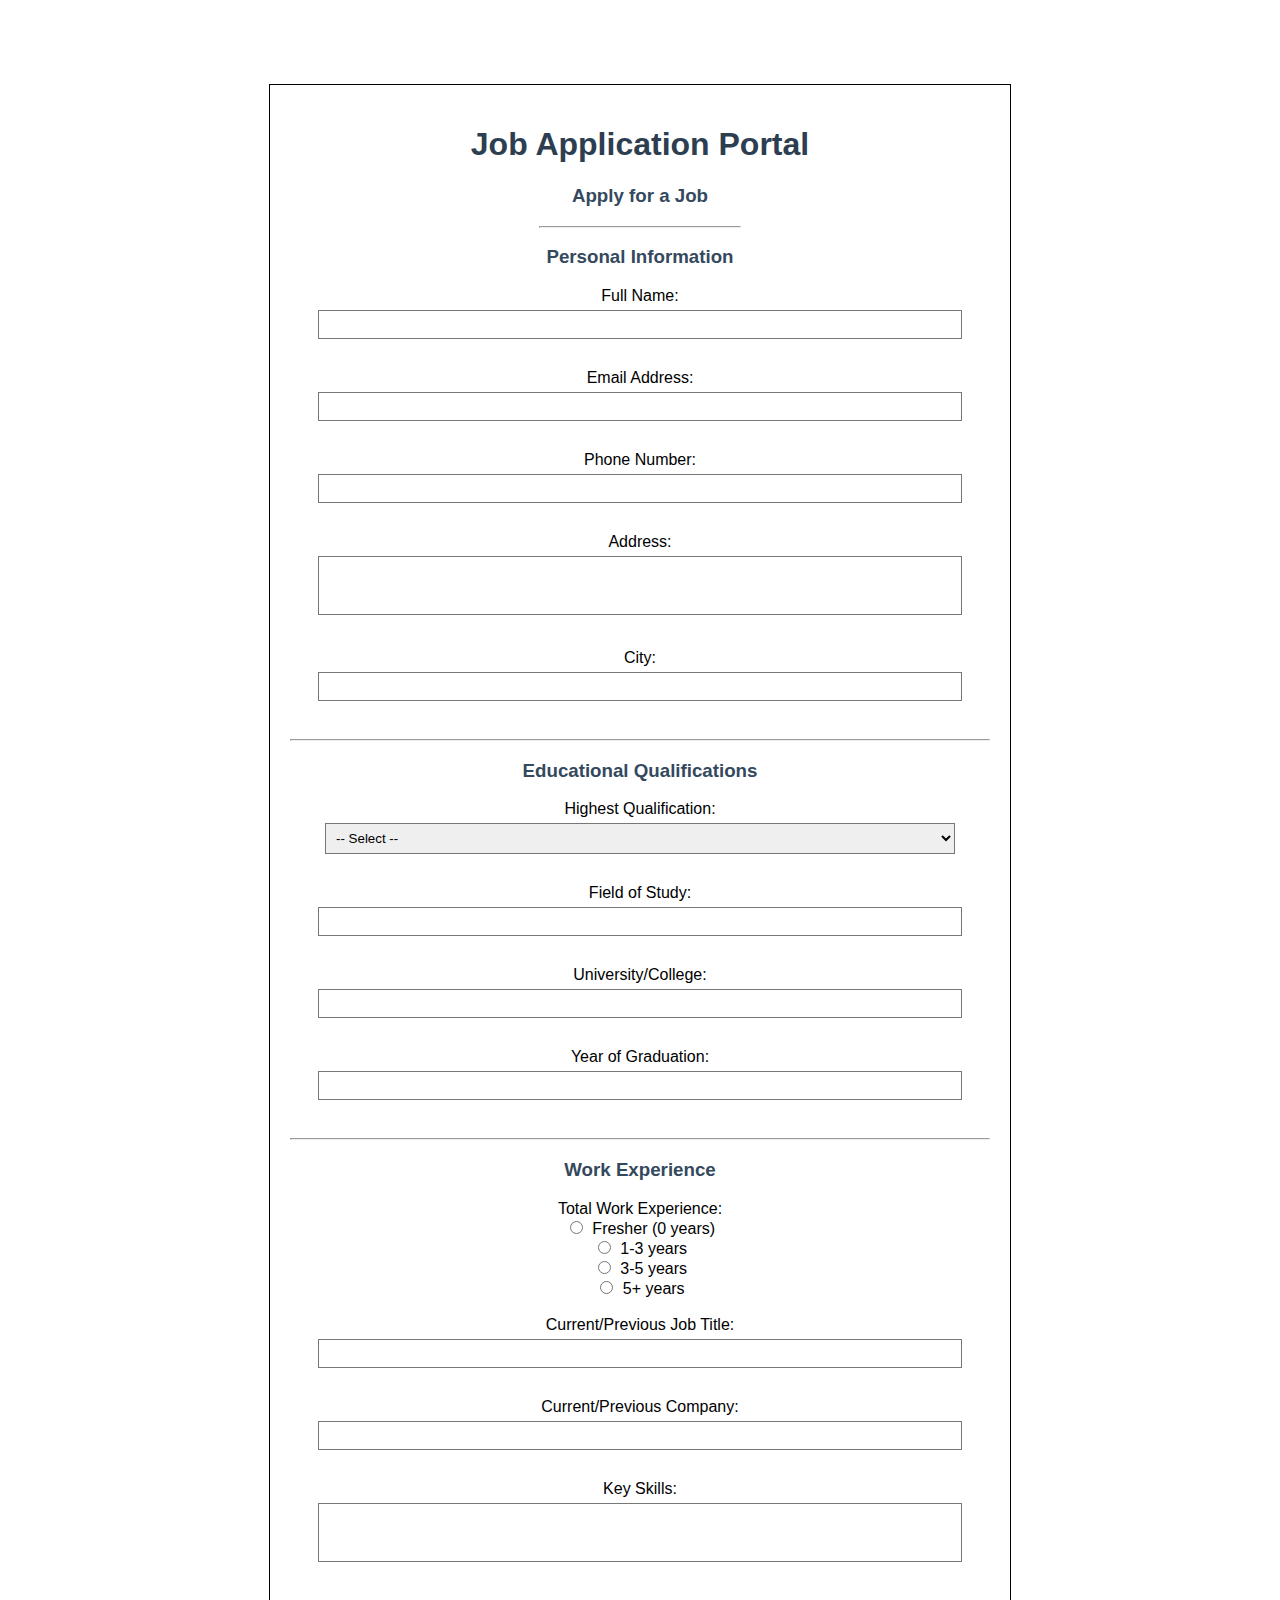
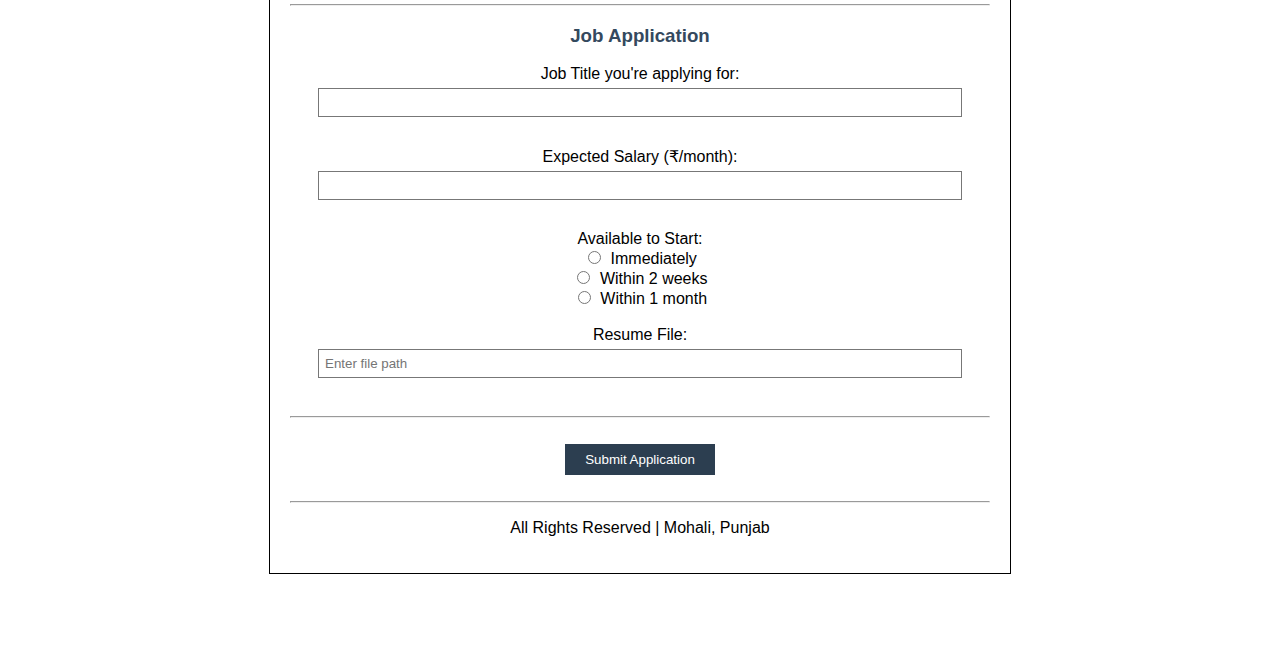
<file: index.html>
<!DOCTYPE html>
<html>
<head>
    <title>Job Application Portal</title>
</head>
<link rel="stylesheet" href="style.css">

<body background="https://media.istockphoto.com/id/846288120/photo/modern-glass-silhouettes-of-skyscrapers.jpg?s=612x612&w=0&k=20&c=h4JDj_Co_hgzFpPJWUvR6AoqiLsR6p2dbsE_dSMXb-0=" style="background-size: cover;">
<center>
<br><br>

<div class="container">
<center>
<h1>Job Application Portal</h1>
<h3>Apply for a Job</h3>
<hr width="200">
</center>

<form>

<h3>Personal Information</h3>

Full Name:<br>
<input type="text" name="fullname" size="30"><br><br>

Email Address:<br>
<input type="email" name="email" size="30"><br><br>

Phone Number:<br>
<input type="tel" name="phone" size="30"><br><br>

Address:<br>
<textarea name="address" rows="3" cols="30"></textarea><br><br>

City:<br>
<input type="text" name="city" size="30"><br><br>

<hr>

<h3>Educational Qualifications</h3>

Highest Qualification:<br>
<select name="qualification">
    <option value="">-- Select --</option>
    <option value="highschool">High School</option>
    <option value="diploma">Diploma</option>
    <option value="bachelor">Bachelor's Degree</option>
    <option value="master">Master's Degree</option>
    <option value="phd">PhD</option>
</select><br><br>

Field of Study:<br>
<input type="text" name="fieldofstudy" size="30"><br><br>

University/College:<br>
<input type="text" name="university" size="30"><br><br>

Year of Graduation:<br>
<input type="text" name="graduationyear" size="30"><br><br>

<hr>

<h3>Work Experience</h3>

Total Work Experience:<br>
<input type="radio" name="experience" value="fresher"> Fresher (0 years)<br>
<input type="radio" name="experience" value="1to3"> 1-3 years<br>
<input type="radio" name="experience" value="3to5"> 3-5 years<br>
<input type="radio" name="experience" value="5plus"> 5+ years<br><br>

Current/Previous Job Title:<br>
<input type="text" name="currentjob" size="30"><br><br>

Current/Previous Company:<br>
<input type="text" name="currentcompany" size="30"><br><br>

Key Skills:<br>
<textarea name="skills" rows="3" cols="30"></textarea><br><br>

<hr>

<h3>Job Application</h3>

Job Title you're applying for:<br>
<input type="text" name="jobapplyingfor" size="30"><br><br>

Expected Salary (₹/month):<br>
<input type="text" name="expectedsalary" size="30"><br><br>

Available to Start:<br>
<input type="radio" name="availability" value="immediate"> Immediately<br>
<input type="radio" name="availability" value="2weeks"> Within 2 weeks<br>
<input type="radio" name="availability" value="1month"> Within 1 month<br><br>

Resume File:<br>
<input type="text" name="resume" size="30" placeholder="Enter file path"><br><br>
<hr>
<br>
<center>
<input type="submit" value="Submit Application">
</center>
</form>
<br>
<hr>
<p>All Rights Reserved | Mohali, Punjab</p>
</div>
<br><br>
</center>
</body>
</html>
</file>
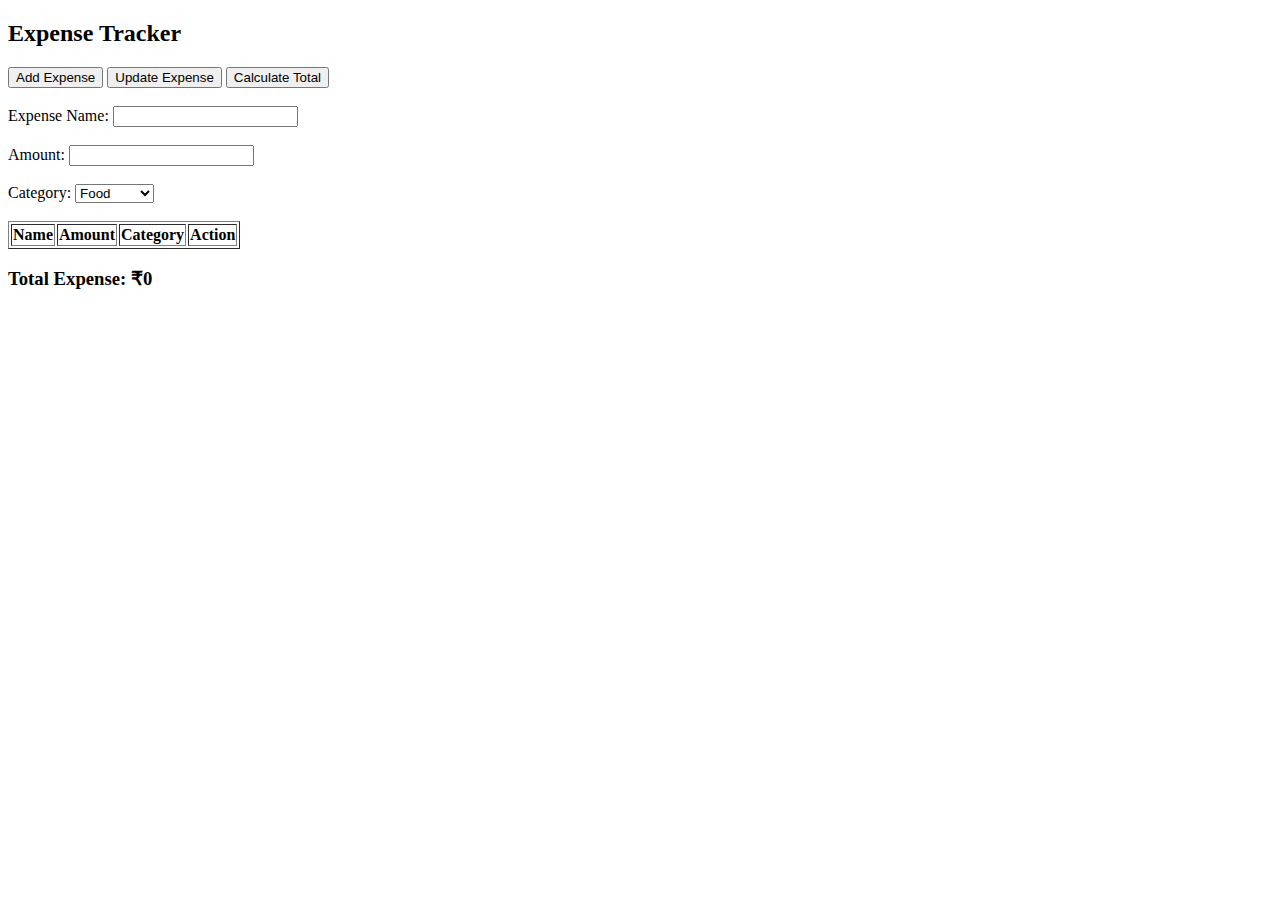
<file: FS_LabMST/index.html>
<!DOCTYPE html>
<html>
<head>
<title>Simple Expense Tracker</title>
</head>

<body>

<h2>Expense Tracker</h2>

<button id="addBtn">Add Expense</button>
<button id="updateBtn">Update Expense</button>
<button id="totalBtn">Calculate Total</button>

<br><br>

Expense Name:
<input type="text" id="name">

<br><br>

Amount:
<input type="number" id="amount">

<br><br>

Category:
<select id="category">
<option>Food</option>
<option>Travel</option>
<option>Shopping</option>
</select>

<br><br>

<table border="1" id="expenseTable">

<tr>
<th>Name</th>
<th>Amount</th>
<th>Category</th>
<th>Action</th>
</tr>

</table>

<h3>Total Expense: ₹<span id="total">0</span></h3>

<script src="script.js"></script>

</body>
</html>
</file>
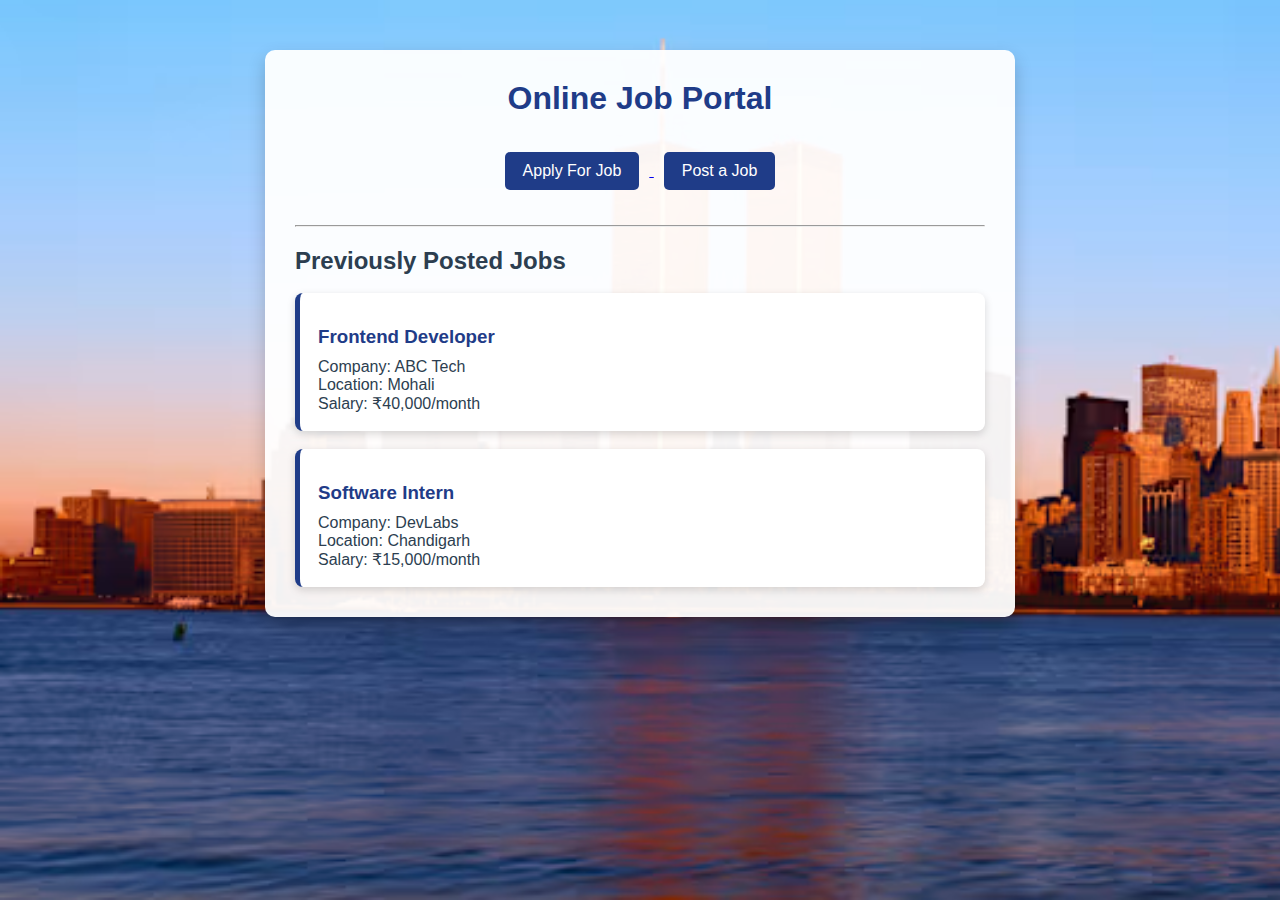
<file: Jobportalfinal/index.html>
<!DOCTYPE html>
<html>
<head>
    <title>Job Portal Home</title>
    <link rel="stylesheet" href="style.css">
</head>

<body background="panoramic-view-of-lower-manhattan-and-hudson-river-new-york-city-skyline-ny-with-world-trade-towe.avif"
style="background-size:cover">

<div class="container">

<h1 align="center">Online Job Portal</h1>

<div class="home-buttons">
    <a href="JobPortalexp.html">
        <button class="mainBtn">Apply For Job</button>
    </a>

    <a href="PostJob.html">
        <button class="mainBtn">Post a Job</button>
    </a>
</div>

<hr>

<h2>Previously Posted Jobs</h2>

<div class="job-card">
    <h3>Frontend Developer</h3>
    <p>Company: ABC Tech</p>
    <p>Location: Mohali</p>
    <p>Salary: ₹40,000/month</p>
</div>

<div class="job-card">
    <h3>Software Intern</h3>
    <p>Company: DevLabs</p>
    <p>Location: Chandigarh</p>
    <p>Salary: ₹15,000/month</p>
</div>

</div>
</body>
</html>
</file>
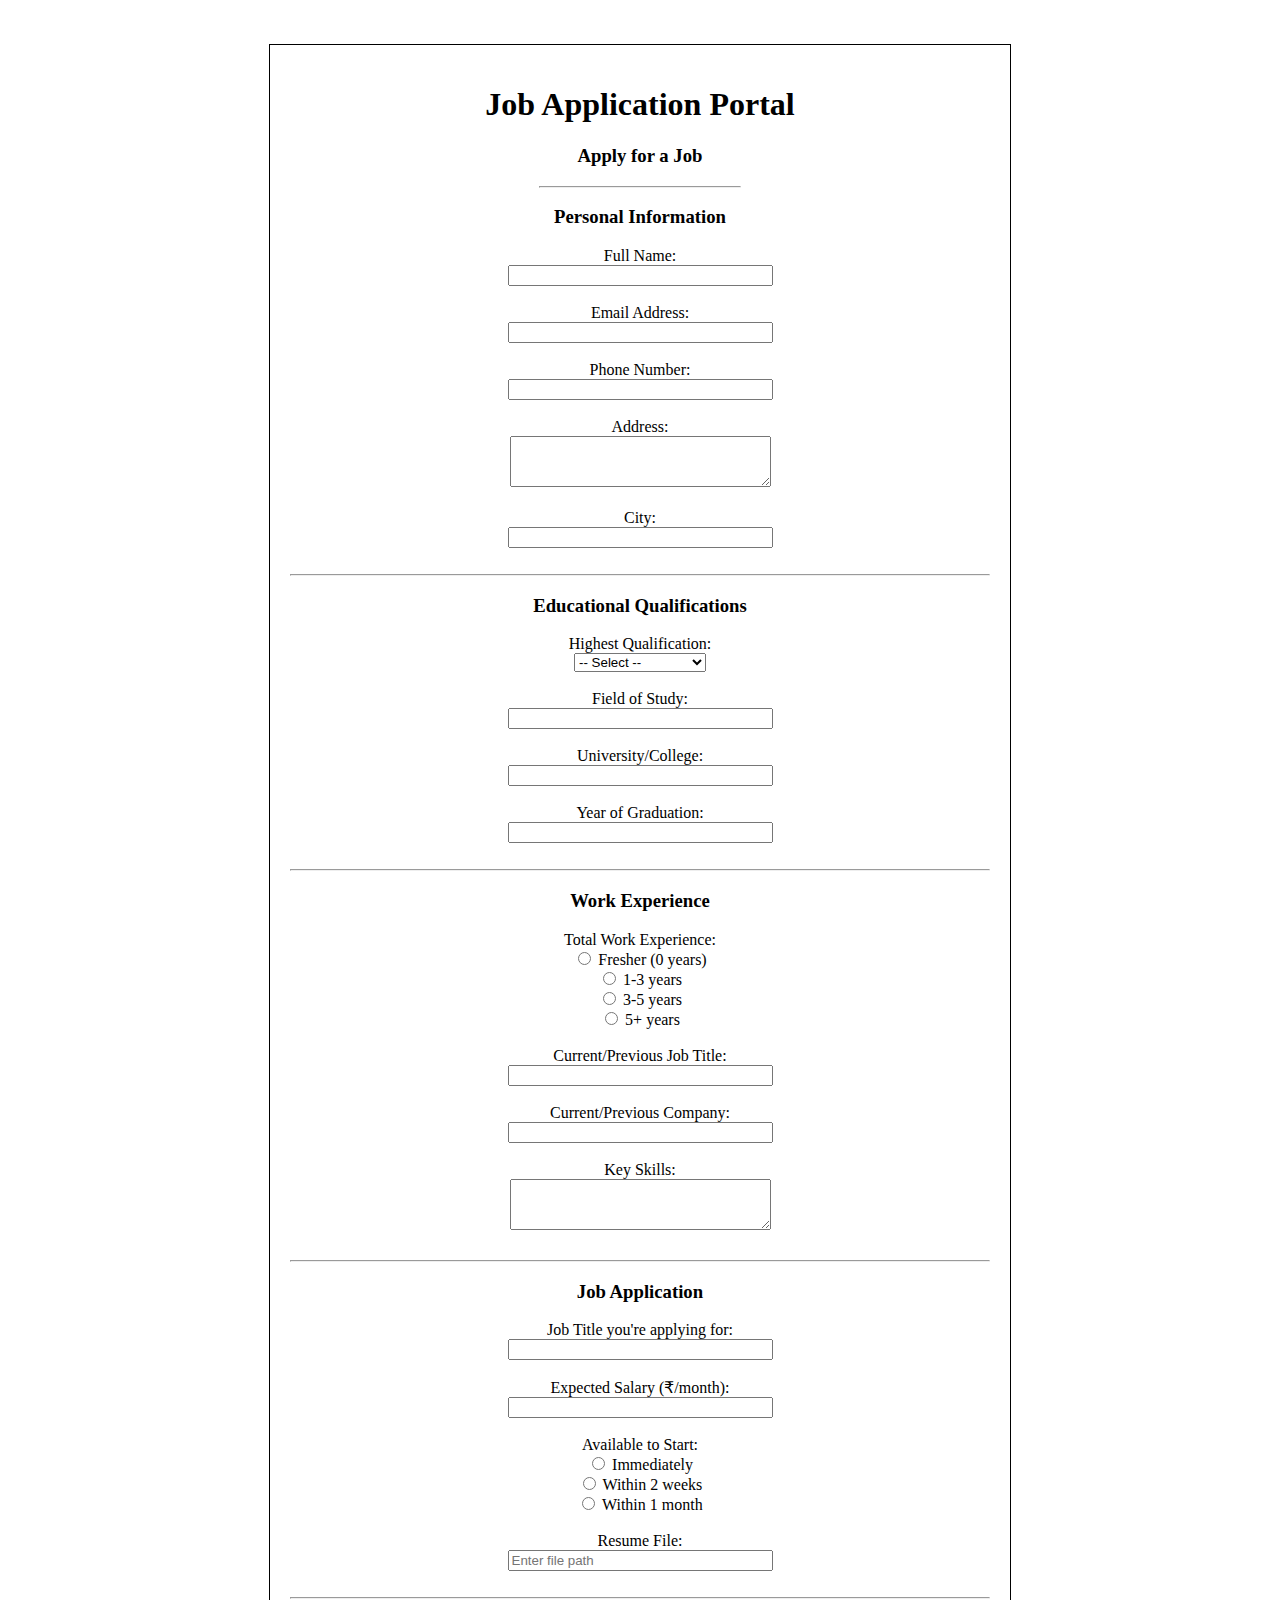
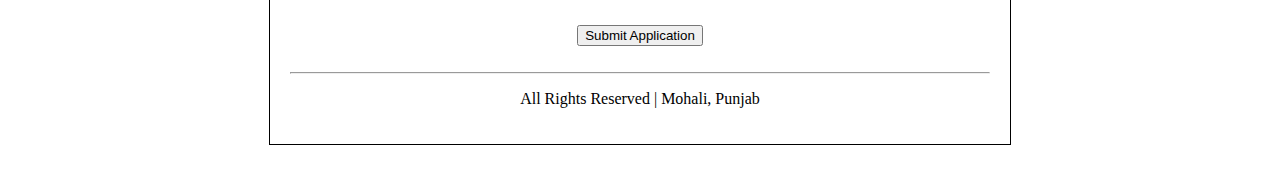
<file: JobPortal.html>
<!DOCTYPE html>
<html>
<head>
    <title>Job Application Portal</title>
</head>
<body background="https://media.istockphoto.com/id/846288120/photo/modern-glass-silhouettes-of-skyscrapers.jpg?s=612x612&w=0&k=20&c=h4JDj_Co_hgzFpPJWUvR6AoqiLsR6p2dbsE_dSMXb-0=" style="background-size: cover;">
<center>
<br><br>

<div style="background-color:white; border: 1px solid black; padding: 20px; width: 700px;">
<center>
<h1>Job Application Portal</h1>
<h3>Apply for a Job</h3>
<hr width="200">
</center>

<form>

<h3>Personal Information</h3>

Full Name:<br>
<input type="text" name="fullname" size="30"><br><br>

Email Address:<br>
<input type="email" name="email" size="30"><br><br>

Phone Number:<br>
<input type="tel" name="phone" size="30"><br><br>

Address:<br>
<textarea name="address" rows="3" cols="30"></textarea><br><br>

City:<br>
<input type="text" name="city" size="30"><br><br>

<hr>

<h3>Educational Qualifications</h3>

Highest Qualification:<br>
<select name="qualification">
    <option value="">-- Select --</option>
    <option value="highschool">High School</option>
    <option value="diploma">Diploma</option>
    <option value="bachelor">Bachelor's Degree</option>
    <option value="master">Master's Degree</option>
    <option value="phd">PhD</option>
</select><br><br>

Field of Study:<br>
<input type="text" name="fieldofstudy" size="30"><br><br>

University/College:<br>
<input type="text" name="university" size="30"><br><br>

Year of Graduation:<br>
<input type="text" name="graduationyear" size="30"><br><br>

<hr>

<h3>Work Experience</h3>

Total Work Experience:<br>
<input type="radio" name="experience" value="fresher"> Fresher (0 years)<br>
<input type="radio" name="experience" value="1to3"> 1-3 years<br>
<input type="radio" name="experience" value="3to5"> 3-5 years<br>
<input type="radio" name="experience" value="5plus"> 5+ years<br><br>

Current/Previous Job Title:<br>
<input type="text" name="currentjob" size="30"><br><br>

Current/Previous Company:<br>
<input type="text" name="currentcompany" size="30"><br><br>

Key Skills:<br>
<textarea name="skills" rows="3" cols="30"></textarea><br><br>

<hr>

<h3>Job Application</h3>

Job Title you're applying for:<br>
<input type="text" name="jobapplyingfor" size="30"><br><br>

Expected Salary (₹/month):<br>
<input type="text" name="expectedsalary" size="30"><br><br>

Available to Start:<br>
<input type="radio" name="availability" value="immediate"> Immediately<br>
<input type="radio" name="availability" value="2weeks"> Within 2 weeks<br>
<input type="radio" name="availability" value="1month"> Within 1 month<br><br>

Resume File:<br>
<input type="text" name="resume" size="30" placeholder="Enter file path"><br><br>
<hr>
<br>
<center>
<input type="submit" value="Submit Application">
</center>
</form>
<br>
<hr>
<p>All Rights Reserved | Mohali, Punjab</p>
</div>
<br><br>
</center>
</body>
</html>
</file>
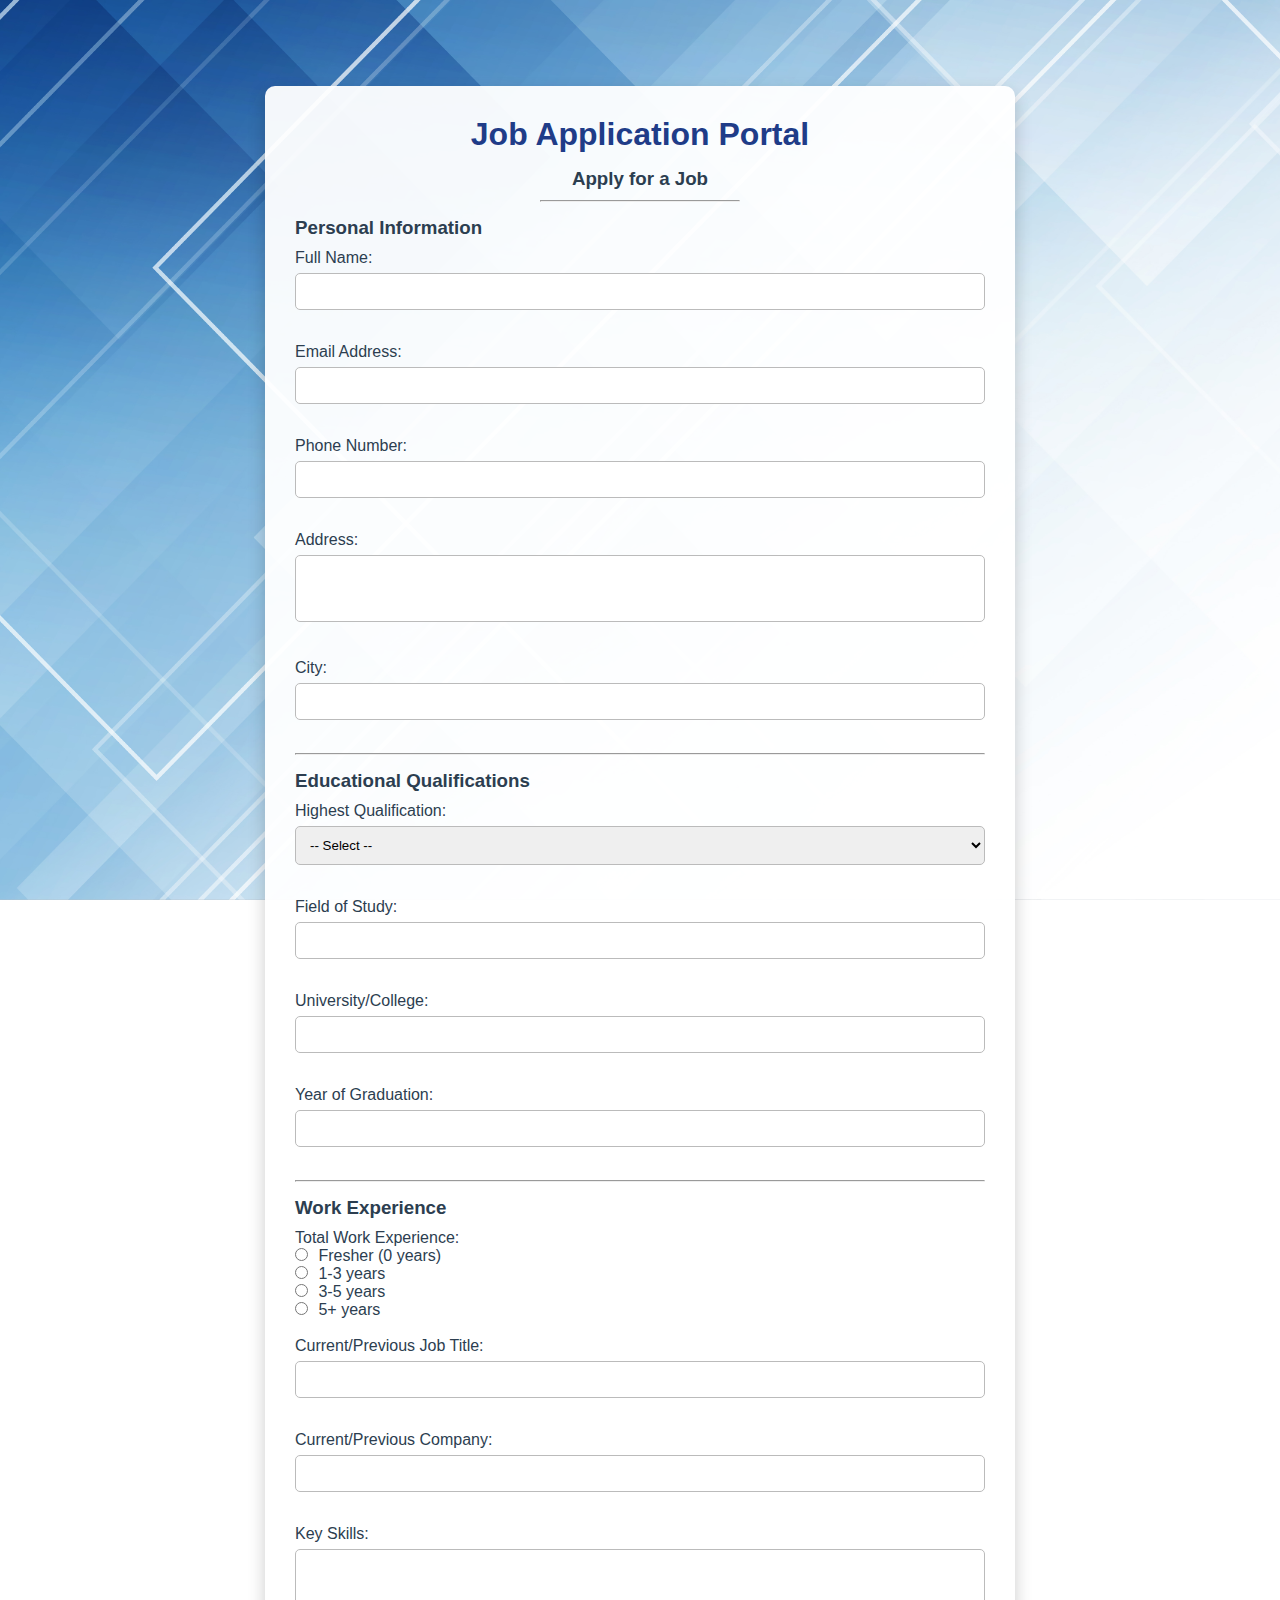
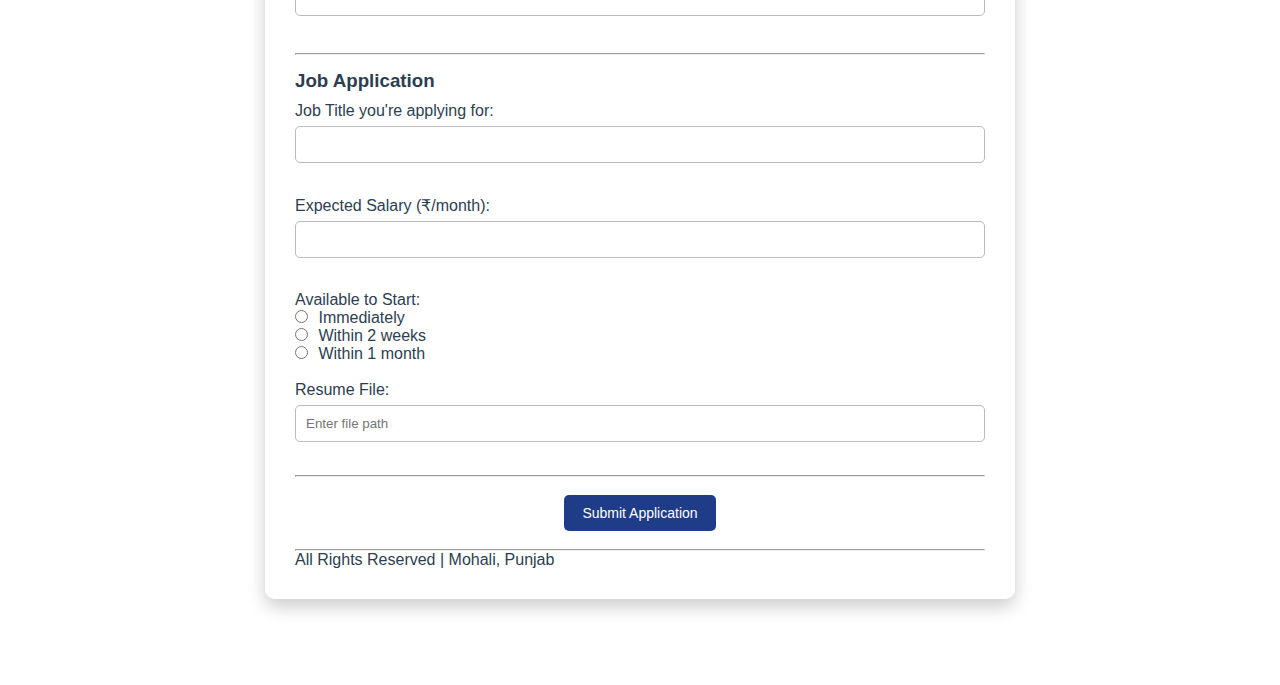
<file: Jobportalfinal/JobPortalexp.html>
<!DOCTYPE html>
<html>
<head>
    <title>Job Application Portal</title>
</head>
<link rel="stylesheet" href="style.css">

<body background="low_poly_banner_design_1711.jpg" style="background-size: cover;">
<center>
<br><br>
<script> </script>
<div class="container">
<center>
<h1>Job Application Portal</h1>
<h3>Apply for a Job</h3>
<hr width="200">
</center>

<form>

<h3>Personal Information</h3>

Full Name:<br>
<input type="text" name="fullname" size="30"><br><br>

Email Address:<br>
<input type="email" name="email" size="30"><br><br>

Phone Number:<br>
<input type="tel" name="phone" size="30"><br><br>

Address:<br>
<textarea name="address" rows="3" cols="30"></textarea><br><br>

City:<br>
<input type="text" name="city" size="30"><br><br>

<hr>

<h3>Educational Qualifications</h3>

Highest Qualification:<br>
<select name="qualification">
    <option value="">-- Select --</option>
    <option value="highschool">High School</option>
    <option value="diploma">Diploma</option>
    <option value="bachelor">Bachelor's Degree</option>
    <option value="master">Master's Degree</option>
    <option value="phd">PhD</option>
</select><br><br>

Field of Study:<br>
<input type="text" name="fieldofstudy" size="30"><br><br>

University/College:<br>
<input type="text" name="university" size="30"><br><br>

Year of Graduation:<br>
<input type="text" name="graduationyear" size="30"><br><br>

<hr>

<h3>Work Experience</h3>

Total Work Experience:<br>
<input type="radio" name="experience" value="fresher"> Fresher (0 years)<br>
<input type="radio" name="experience" value="1to3"> 1-3 years<br>
<input type="radio" name="experience" value="3to5"> 3-5 years<br>
<input type="radio" name="experience" value="5plus"> 5+ years<br><br>

Current/Previous Job Title:<br>
<input type="text" name="currentjob" size="30"><br><br>

Current/Previous Company:<br>
<input type="text" name="currentcompany" size="30"><br><br>

Key Skills:<br>
<textarea name="skills" rows="3" cols="30"></textarea><br><br>

<hr>

<h3>Job Application</h3>

Job Title you're applying for:<br>
<input type="text" name="jobapplyingfor" size="30"><br><br>

Expected Salary (₹/month):<br>
<input type="text" name="expectedsalary" size="30"><br><br>

Available to Start:<br>
<input type="radio" name="availability" value="immediate"> Immediately<br>
<input type="radio" name="availability" value="2weeks"> Within 2 weeks<br>
<input type="radio" name="availability" value="1month"> Within 1 month<br><br>

Resume File:<br>
<input type="text" name="resume" size="30" placeholder="Enter file path"><br><br>
<hr>
<br>
<center>
<input type="submit" value="Submit Application">
</center>
</form>
<br>
<hr>
<p>All Rights Reserved | Mohali, Punjab</p>
</div>
<br><br>
</center>
</body>
</html>
</file>
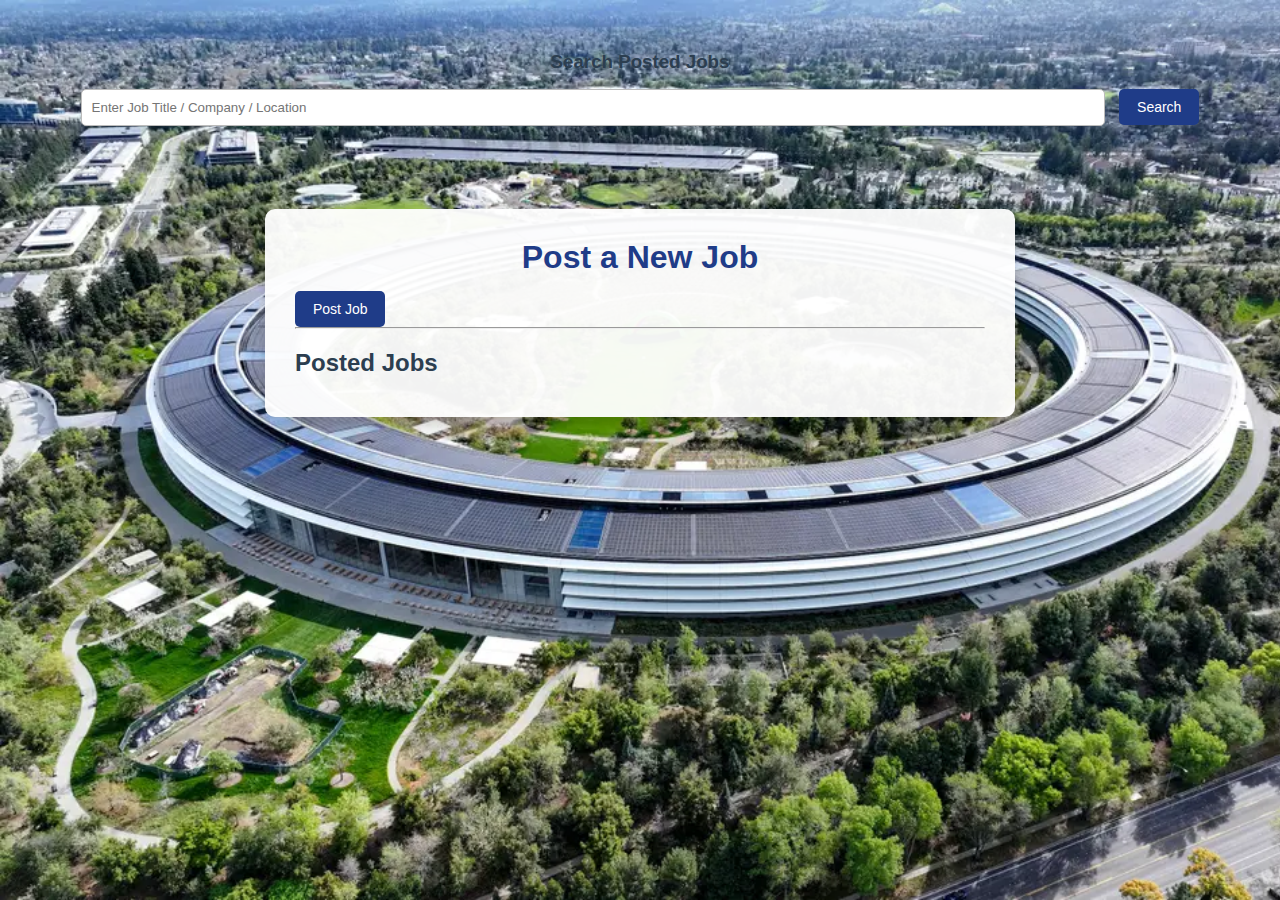
<file: Jobportalfinal/PostJob.html>
<!DOCTYPE html>
<html>
<head>
    <title>Post a New Job</title>
    <link rel="stylesheet" href="style.css">
</head>
<body background="66e1b13883b8099cf9fd7d8b.webp" style="background-size: cover;">
<center>    
<br><br>

<h3>Search Posted Jobs</h3>

<input type="text" id="searchInput"
placeholder="Enter Job Title / Company / Location">

<button id="searchBtn">Search</button>

<br><br>
<div class="container">

<h1>Post a New Job</h1>

<button id="postButton">Post Job</button>

<form id="jobForm" style="display:none;">

Job Title:<br>
<input type="text" id="jobtitle"><br>

Company:<br>
<input type="text" id="company"><br>

Location:<br>
<input type="text" id="location"><br>

Salary:<br>
<input type="text" id="salary"><br>

<br>
<button type="submit">Submit</button>
<button type="button" id="cancelBtn">Cancel</button>

</form>

<hr>

<h2>Posted Jobs</h2>
<div id="jobsContainer"></div>

</div>
<script src="PostJob.js"></script>
</center>
</body>
</html>
</file>
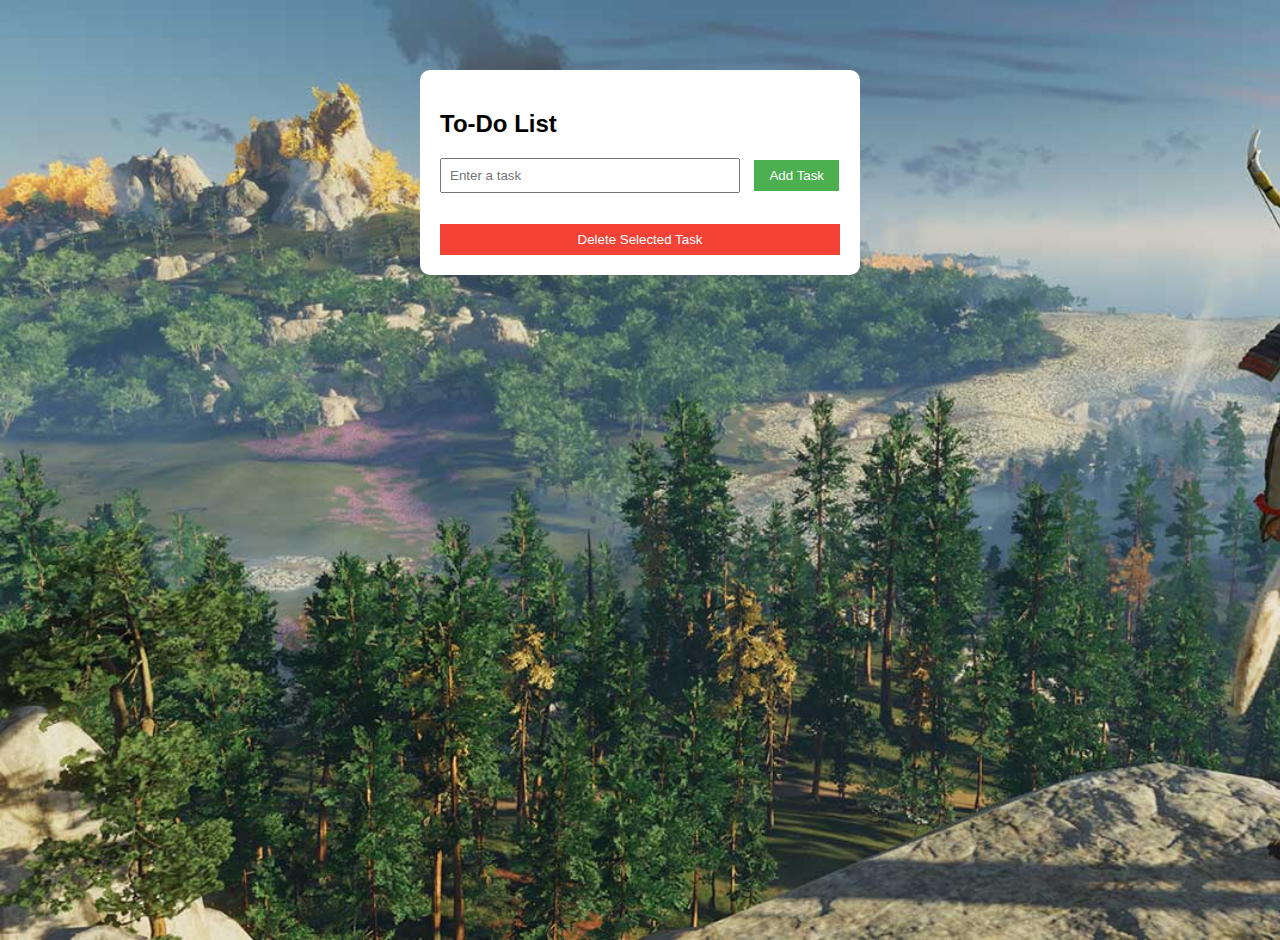
<file: To-Do List/list.html>
<!DOCTYPE html>
<html lang="en">
<head>
    <meta charset="UTF-8">
    <meta name="viewport" content="width=device-width, initial-scale=1.0">
    <title>To-Do List</title>
    <link rel="stylesheet" href="list.css">
</head>
<body>
    <div class="container">
        <h2>To-Do List</h2>
        
        <input type="text" class="task-input" placeholder="Enter a task">
        <button class="add-btn">Add Task</button>
        
        <p class="message"></p>
        
        <ol class="task-list"></ol>
        
        <button class="delete-btn">Delete Selected Task</button>
    </div>

    <script src="list.js"></script>
</body>
</html>
</file>
<file: style.css>
/* Basic page styling */
body {
    font-family: Arial, Helvetica, sans-serif;
    background-size: cover;
}

/* Main form box */
.container {
    background-color: #ffffff;
    width: 700px;
    padding: 20px;
    border: 1px solid #000;
    margin: 40px auto;
}

/* Headings */
h1 {
    color: #2c3e50;
}

h3 {
    color: #34495e;
}

/* Input fields */
input[type="text"],
input[type="email"],
input[type="tel"],
textarea,
select {
    width: 90%;
    padding: 6px;
    margin-top: 5px;
    margin-bottom: 12px;
    border: 1px solid #777;
}

/* Textarea */
textarea {
    resize: none;
}

/* Radio buttons */
input[type="radio"] {
    margin-right: 5px;
}

/* Submit button */
input[type="submit"] {
    background-color: #2c3e50;
    color: white;
    padding: 8px 20px;
    border: none;
    cursor: pointer;
}

input[type="submit"]:hover {
    background-color: #1a252f;
}

/* Footer text */
.footer {
    text-align: center;
    font-size: 13px;
    color: #444;
}
</file>
<file: Jobportalfinal/style.css>
*{
    margin:0;
    padding:0;
    box-sizing:border-box;
    font-family:"Segoe UI", Arial, sans-serif;
}

body{
    background-size:cover;
    background-attachment:fixed;
    color:#2c3e50;
}

.container{
    width:750px;
    margin:50px auto;
    padding:30px;

    background:rgba(255,255,255,0.95);
    border-radius:10px;

    box-shadow:0 8px 18px rgba(0,0,0,0.2);

    text-align:left;
}

h1{
    text-align:center;
    margin-bottom:15px;
    color:#1f3c88;
}

h2{
    margin-top:20px;
    margin-bottom:10px;
}

h3{
    margin-top:15px;
    margin-bottom:10px;
}

form{
    text-align:left;
}

label{
    font-weight:600;
}

input[type="text"],
input[type="email"],
input[type="tel"],
textarea,
select{
    width:100%;
    padding:10px;
    margin-top:6px;
    margin-bottom:15px;

    border-radius:5px;
    border:1px solid #bbb;
}

textarea{
    resize:none;
}

input[type="radio"]{
    margin-right:6px;
}

button,
input[type="submit"]{

    padding:10px 18px;
    border:none;
    border-radius:5px;

    background:#1f3c88;
    color:white;
    font-size:14px;
    cursor:pointer;
}

.home-buttons{
    text-align:center;
    margin:25px 0;
}

.mainBtn{
    margin:10px;
    font-size:16px;
}

#searchInput{
    width:80%;
    padding:10px;
    border-radius:5px;
    border:1px solid #bbb;
}

#searchBtn{
    padding:10px 18px;
    margin-left:10px;
}

.job-card{
    background:white;
    border-radius:8px;

    padding:18px;
    margin-top:18px;

    border-left:5px solid #1f3c88;

    box-shadow:0 3px 8px rgba(0,0,0,0.15);
}

.job-card h3{
    color:#1f3c88;
}

.job-card button{
    margin-top:10px;
    margin-right:8px;
}

.highlight{
    border-left:5px solid #27ae60;
    background:#eafaf1;
}

.footer{
    text-align:center;
    margin-top:20px;
    font-size:13px;
    color:#666;
}
</file>
<file: To-Do List/list.css>
body {
    font-family: Arial, sans-serif;
    padding: 20px;
    margin: 0;
    background-image: url('Ghost-of-Tsushima-Review-.jpg');
    background-size: cover;
    min-height: 100vh;
}

.container {
    max-width: 400px;
    margin: 50px auto;
    background-color: white;
    padding: 20px;
    border-radius: 10px;
}

.task-input {
    padding: 8px;
    width: 70%;
    margin-right: 10px;
}

.add-btn {
    padding: 8px 15px;
    background-color: #4CAF50;
    color: white;
    border: none;
    cursor: pointer;
}

.delete-btn {
    padding: 8px 15px;
    background-color: #f44336;
    color: white;
    border: none;
    cursor: pointer;
    margin-top: 15px;
    width: 100%;
}

.task-list {
    list-style-position: inside;
    padding: 0;
}

.task-list li {
    padding: 10px;
    margin: 5px 0;
    background-color: #f1f1f1;
    cursor: pointer;
}

.task-list li.selected {
    background-color: #2196F3;
    color: white;
}

.message {
    color: red;
    margin: 10px 0;
}
</file>
